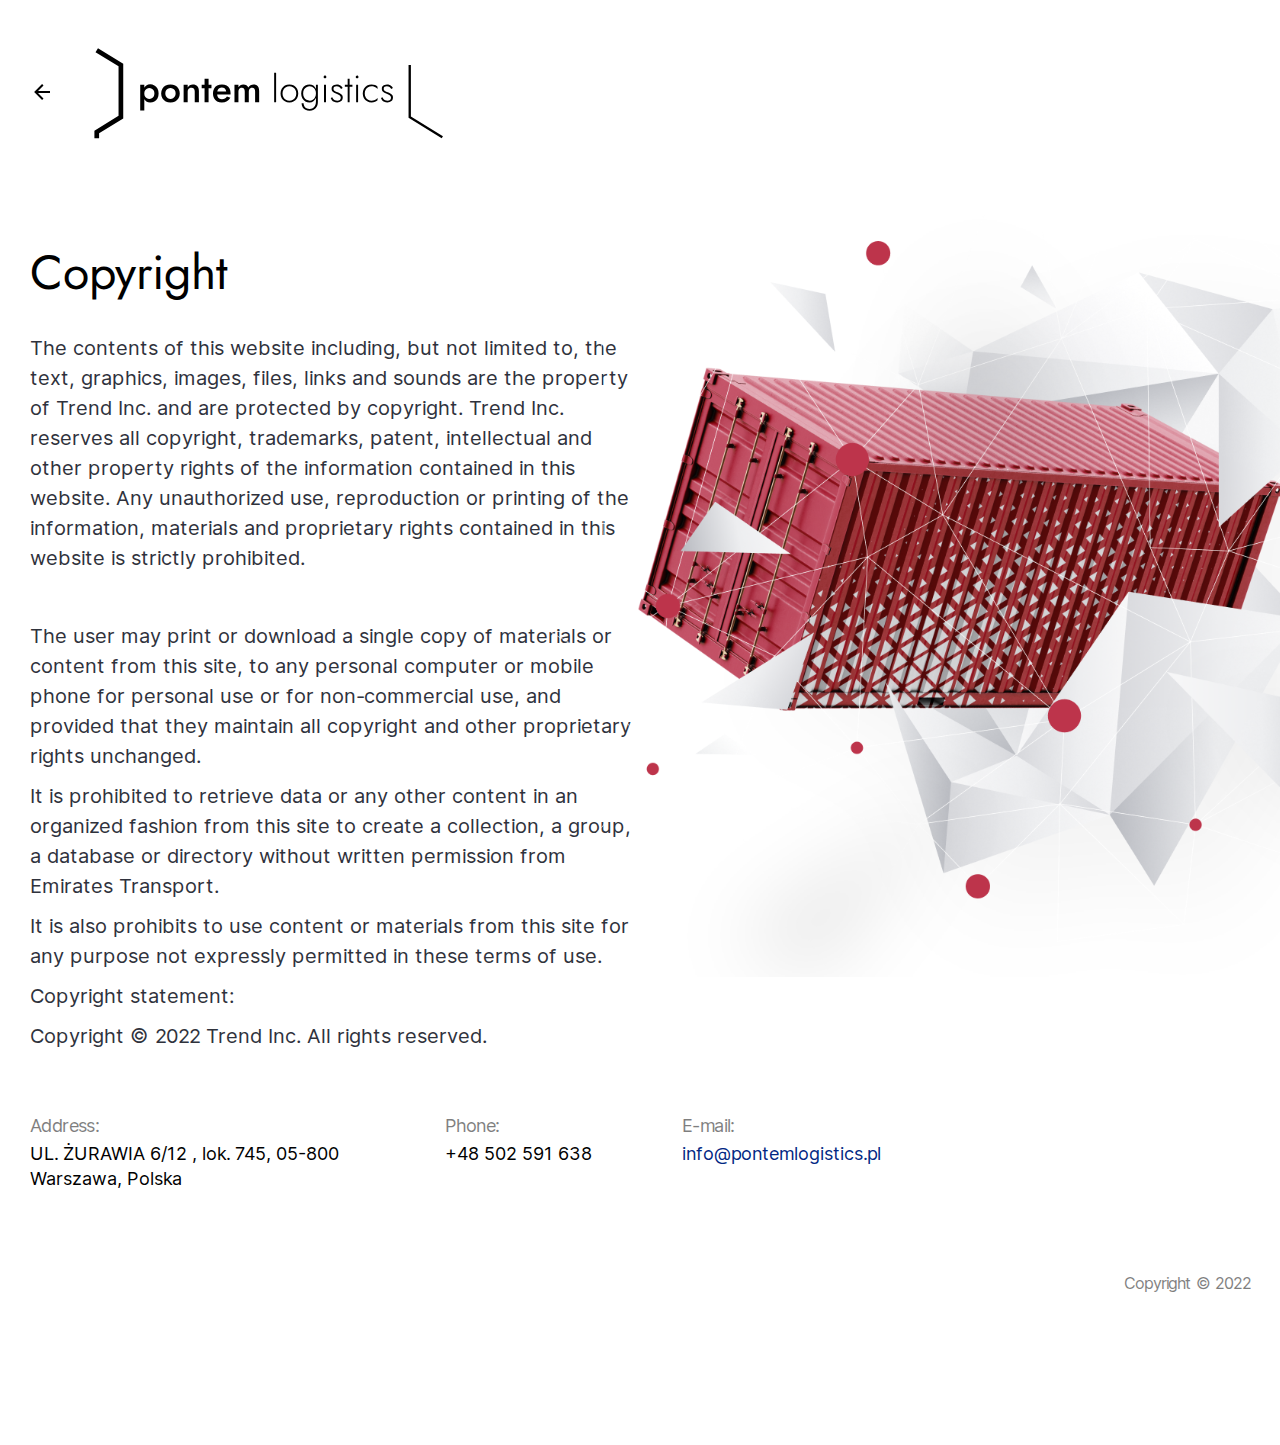
<file: copyright.html>
<!DOCTYPE html> <html lang="ru">

<head>
    <meta charset="UTF-8">
    <meta name="viewport" content="width=device-width, initial-scale=1.0">
    <meta name="description" content="">
    <meta name="keywords" content="">
    <link rel="stylesheet" href="css/libs.min.css">
    <link rel="stylesheet" href="css/style.min.css">
    <title>Copyright</title>
</head>

<body>
    <div class="wrapper">
        <header class="header">
            <div class="container">
    <div class="header__inner">
        <a href="" class="header__back">
            <svg width="24" height="24" viewBox="0 0 24 24" fill="none" xmlns="http://www.w3.org/2000/svg">
                <path d="M20 11.0001V13.0001H8L13.5 18.5001L12.08 19.9201L4.16 12.0001L12.08 4.08008L13.5 5.50008L8 11.0001H20Z" fill="black"/>
            </svg>
        </a>
        <a href="index.html" class="header__logo2">
            <img src="img/logo2.svg" alt="">
        </a>
    </div>
</div>

        </header>

        <main class="content">

            <section class="copyright">
                <div class="container">
                    <div class="copyright__inner">
                        <div class="copyright__content">
                            <h1 class="copyright__title display3">Copyright</h1>
                            <p class="copyright__desc body-text">
                                The contents of this website including, but not limited to, the text, graphics, images, files, links and sounds are the property of Trend Inc. and are protected by copyright. Trend Inc. reserves all copyright, trademarks, patent, intellectual and other property rights of the information contained in this website. Any unauthorized use, reproduction or printing of the information, materials and proprietary rights contained in this website is strictly prohibited.
                            </p>
                            <div class="copyright__desc2 body-text">
                                <p>The user may print or download a single copy of materials or content from this site, to any personal computer or mobile phone for personal use or for non-commercial use, and provided that they maintain all copyright and other proprietary rights unchanged.</p>
                                <p>It is prohibited to retrieve data or any other content in an organized fashion from this site to create a collection, a group, a database or directory without written permission from Emirates Transport.</p>
                                <p>It is also prohibits to use content or materials from this site for any purpose not expressly permitted in these terms of use.</p>
                                <p>Copyright statement:</p>
                                <p>Copyright © 2022 Trend Inc. All rights reserved.</p>
                            </div>
                        </div>
                        <div class="copyright__img">
                            <img src="img/copyright.png" alt="">
                        </div>
                    </div>
                </div>
            </section>

        </main>
        <footer class="footer">
            <div class="container">
    <div class="footer__top">
        <div class="footer__group">
            <div class="footer__subtitle">Address:</div>
            <div class="footer__desc">
                UL. ŻURAWIA 6/12 , lok. 745, 05-800 Warszawa, Polska
            </div>
        </div>
        <div class="footer__group">
            <div class="footer__subtitle">Phone:</div>
            <div class="footer__desc">
                <a href="tel:+48502591638">
                    +48 502 591 638
                </a>
            </div>
        </div>
        <div class="footer__group">
            <div class="footer__subtitle">E-mail:</div>
            <div class="footer__desc footer__mail">
                <a href="mailto: info@pontemlogistics.pl">
                    info@pontemlogistics.pl
                </a>
            </div>
        </div>
    </div>
    <div class="footer__bottom">
        <nav class="nav _animate">
    <a href="" class="nav__link">Home</a>
    <a href="" class="nav__link">History</a>
    <a href="" class="nav__link">About Us</a>
    <a href="" class="nav__link">Why Us</a>
</nav>

        <div class="footer__c">Copyright © 2022</div>
    </div>
</div>

        </footer>
    </div>

    <div class="modal" id="contactModal">
    <div class="modal__dialog">
        <button type="button" class="modal__close" data-bs-dismiss="modal" aria-label="Close">
            <svg width="20" height="20" viewBox="0 0 20 20" fill="none" xmlns="http://www.w3.org/2000/svg">
                <path fill-rule="evenodd" clip-rule="evenodd" d="M9.55401 10.5L2 2.94599L2.94599 2L10.5 9.55401L18.054 2L19 2.94599L11.446 10.5L19 18.054L18.054 19L10.5 11.446L2.94599 19L2 18.054L9.55401 10.5Z" fill="#333333"/>
            </svg>
        </button>

        <form action="" class="modal__form">
            <div class="modal__form-grid">
                <fieldset class="form-group">
                    <input type="tel">
                    <label>Phone Number</label>
                </fieldset>
                <fieldset class="form-group">
                    <input type="email">
                    <label>Email Address</label>
                </fieldset>
                <fieldset class="form-group">
                    <input type="text">
                    <label>First Name</label>
                </fieldset>
                <fieldset class="form-group form-group--error" data-error="required">
                    <input type="text">
                    <label>Last Name</label>
                </fieldset>
                <fieldset class="form-group modal__form-full">
                    <textarea></textarea>
                    <label>Your Message</label>
                </fieldset>
            </div>
            <button class="modal__btn mbtn mbtn-outline">
                Send Message
            </button>
            <div class="modal__hint">All fields are required</div>
        </form>
    </div>
</div>

<!--    Этот код js вызовет модалку "Спасибо"-->
<!--    openModal('thankModal')-->

<div class="modal thank-modal" id="thankModal">
    <div class="modal__dialog">
        <button type="button" class="modal__close" data-bs-dismiss="modal" aria-label="Close">
            <svg width="20" height="20" viewBox="0 0 20 20" fill="none" xmlns="http://www.w3.org/2000/svg">
                <path fill-rule="evenodd" clip-rule="evenodd" d="M9.55401 10.5L2 2.94599L2.94599 2L10.5 9.55401L18.054 2L19 2.94599L11.446 10.5L19 18.054L18.054 19L10.5 11.446L2.94599 19L2 18.054L9.55401 10.5Z" fill="#333333"/>
            </svg>
        </button>

        <div class="modal__title display3">Thank you!</div>
        <div class="modal__desc">Your message has been sent.
            We will get back to your shortly</div>
        <button class="modal__btn mbtn mbtn-outline" onclick="closeModal()">
            OK
        </button>
    </div>
</div>

<div class="modal help-modal" id="helpModal">
    <div class="modal__dialog">
        <button type="button" class="modal__close" data-bs-dismiss="modal" aria-label="Close">
            <svg width="20" height="20" viewBox="0 0 20 20" fill="none" xmlns="http://www.w3.org/2000/svg">
                <path fill-rule="evenodd" clip-rule="evenodd" d="M9.55401 10.5L2 2.94599L2.94599 2L10.5 9.55401L18.054 2L19 2.94599L11.446 10.5L19 18.054L18.054 19L10.5 11.446L2.94599 19L2 18.054L9.55401 10.5Z" fill="#333333"/>
            </svg>
        </button>

        <div class="help-modal__grid">
            <div class="help-modal__content">
                <div class="help-modal__title display2"></div>
                <div class="help-modal__desc body-text">
<!--                    <p>The department inspects the fertiliser when it lands in destination country. This inspection must take place either in the vessel hold or at a registered Approved Arrangements site . Charges apply for this service.</p>-->
<!--                    <p>Before applying for an import permit, prospective importers need to ensure that they have arranged for the fertiliser to be unpacked or stored at one or more Approved Arrangement site in each port of discharge if needed. The approved arrangement sites need to be of appropriate classification to receive fertiliser, and need the storage capacity to handle the volume of product being imported.</p>-->
                </div>
            </div>
            <div class="help-modal__img">
                <img src="img/help.svg" alt="">
            </div>
        </div>
    </div>
</div>

    <script src="js/libs.min.js"></script>
<script src="js/main.min.js"></script>

</body>

</html>
</file>
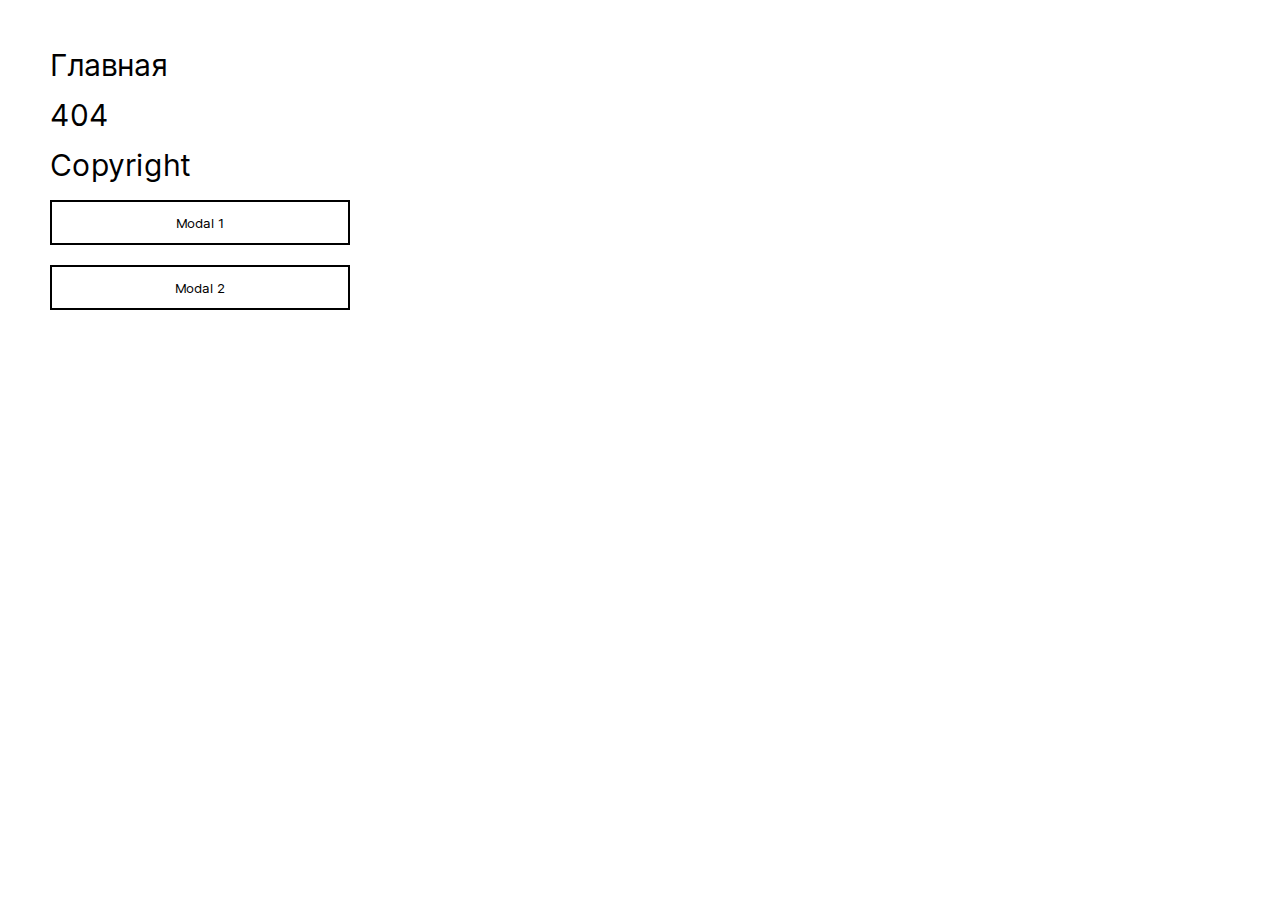
<file: nav.html>
<!DOCTYPE html> <html lang="ru">

<head>
    <meta charset="UTF-8">
    <meta name="viewport" content="width=device-width, initial-scale=1.0">
    <meta name="description" content="">
    <meta name="keywords" content="">
    <link rel="stylesheet" href="css/libs.min.css">
    <link rel="stylesheet" href="css/style.min.css">
    <title>Главная</title>
</head>


<style>
    .wrapper a {
        font-size: 30px;
        text-transform: capitalize;
    }

    .wrapper button {
        margin-bottom: 25px;
        width: 300px;
        height: 45px;
    }
</style>

<body>

    <div class="wrapper" style="padding: 50px;">
        <a href="index.html" style="display: block; margin-bottom: 20px;">
            Главная
        </a>
        <a href="404.html" style="display: block; margin-bottom: 20px;">
            404
        </a>
        <a href="copyright.html" style="display: block; margin-bottom: 20px;">
            Copyright
        </a>


        <button class="mbtn mbtn-secondary" style="border: 2px solid #000;margin-bottom: 20px;" data-modal="contactModal">
            Modal 1
        </button>
        <button class="mbtn mbtn-secondary" style="border: 2px solid #000;margin-bottom: 20px;" data-modal="thankModal">
            Modal 2
        </button>

<!--        <button style="border: 2px solid #000;margin-bottom: 20px;" data-bs-toggle="modal" data-bs-target="#quickOrder">-->
<!--            Быстрый заказ-->
<!--        </button>-->

    </div>

    <div class="modal" id="contactModal">
    <div class="modal__dialog">
        <button type="button" class="modal__close" data-bs-dismiss="modal" aria-label="Close">
            <svg width="20" height="20" viewBox="0 0 20 20" fill="none" xmlns="http://www.w3.org/2000/svg">
                <path fill-rule="evenodd" clip-rule="evenodd" d="M9.55401 10.5L2 2.94599L2.94599 2L10.5 9.55401L18.054 2L19 2.94599L11.446 10.5L19 18.054L18.054 19L10.5 11.446L2.94599 19L2 18.054L9.55401 10.5Z" fill="#333333"/>
            </svg>
        </button>

        <form action="" class="modal__form">
            <div class="modal__form-grid">
                <fieldset class="form-group">
                    <input type="tel">
                    <label>Phone Number</label>
                </fieldset>
                <fieldset class="form-group">
                    <input type="email">
                    <label>Email Address</label>
                </fieldset>
                <fieldset class="form-group">
                    <input type="text">
                    <label>First Name</label>
                </fieldset>
                <fieldset class="form-group form-group--error" data-error="required">
                    <input type="text">
                    <label>Last Name</label>
                </fieldset>
                <fieldset class="form-group modal__form-full">
                    <textarea></textarea>
                    <label>Your Message</label>
                </fieldset>
            </div>
            <button class="modal__btn mbtn mbtn-outline">
                Send Message
            </button>
            <div class="modal__hint">All fields are required</div>
        </form>
    </div>
</div>

<!--    Этот код js вызовет модалку "Спасибо"-->
<!--    openModal('thankModal')-->

<div class="modal thank-modal" id="thankModal">
    <div class="modal__dialog">
        <button type="button" class="modal__close" data-bs-dismiss="modal" aria-label="Close">
            <svg width="20" height="20" viewBox="0 0 20 20" fill="none" xmlns="http://www.w3.org/2000/svg">
                <path fill-rule="evenodd" clip-rule="evenodd" d="M9.55401 10.5L2 2.94599L2.94599 2L10.5 9.55401L18.054 2L19 2.94599L11.446 10.5L19 18.054L18.054 19L10.5 11.446L2.94599 19L2 18.054L9.55401 10.5Z" fill="#333333"/>
            </svg>
        </button>

        <div class="modal__title display3">Thank you!</div>
        <div class="modal__desc">Your message has been sent.
            We will get back to your shortly</div>
        <button class="modal__btn mbtn mbtn-outline" onclick="closeModal()">
            OK
        </button>
    </div>
</div>

<div class="modal help-modal" id="helpModal">
    <div class="modal__dialog">
        <button type="button" class="modal__close" data-bs-dismiss="modal" aria-label="Close">
            <svg width="20" height="20" viewBox="0 0 20 20" fill="none" xmlns="http://www.w3.org/2000/svg">
                <path fill-rule="evenodd" clip-rule="evenodd" d="M9.55401 10.5L2 2.94599L2.94599 2L10.5 9.55401L18.054 2L19 2.94599L11.446 10.5L19 18.054L18.054 19L10.5 11.446L2.94599 19L2 18.054L9.55401 10.5Z" fill="#333333"/>
            </svg>
        </button>

        <div class="help-modal__grid">
            <div class="help-modal__content">
                <div class="help-modal__title display2"></div>
                <div class="help-modal__desc body-text">
<!--                    <p>The department inspects the fertiliser when it lands in destination country. This inspection must take place either in the vessel hold or at a registered Approved Arrangements site . Charges apply for this service.</p>-->
<!--                    <p>Before applying for an import permit, prospective importers need to ensure that they have arranged for the fertiliser to be unpacked or stored at one or more Approved Arrangement site in each port of discharge if needed. The approved arrangement sites need to be of appropriate classification to receive fertiliser, and need the storage capacity to handle the volume of product being imported.</p>-->
                </div>
            </div>
            <div class="help-modal__img">
                <img src="img/help.svg" alt="">
            </div>
        </div>
    </div>
</div>

    <!--  -->
    <script src="js/libs.min.js"></script>
<script src="js/main.min.js"></script>

</body>

</html>
</file>
<file: css/libs.min.css>
﻿
</file>
<file: css/style.min.css>
@font-face{font-family:Inter;src:url(../fonts/Inter-Regular.ttf) format("ttf"),url(../fonts/Inter-Regular.woff2) format("woff2"),url(../fonts/Inter-Regular.woff) format("woff"),url(../fonts/Inter-Regular.eot) format("eot");font-weight:400;font-style:normal;font-display:swap}@font-face{font-family:Jost;src:url(../fonts/Jost-Light.ttf) format("ttf"),url(../fonts/Jost-Light.woff2) format("woff2"),url(../fonts/Jost-Light.woff) format("woff"),url(../fonts/Jost-Light.eot) format("eot");font-weight:300;font-style:normal;font-display:swap}@font-face{font-family:Jost;src:url(../fonts/Jost-Regular.ttf) format("ttf"),url(../fonts/Jost-Regular.woff2) format("woff2"),url(../fonts/Jost-Regular.woff) format("woff"),url(../fonts/Jost-Regular.eot) format("eot");font-weight:400;font-style:normal;font-display:swap}@font-face{font-family:Jost;src:url(../fonts/Jost-Semibold.ttf) format("ttf"),url(../fonts/Jost-Semibold.woff2) format("woff2"),url(../fonts/Jost-Semibold.woff) format("woff"),url(../fonts/Jost-Semibold.eot) format("eot");font-weight:600;font-style:normal;font-display:swap}*,::after,::before{margin:0;padding:0;-webkit-box-sizing:border-box;box-sizing:border-box;-webkit-font-smoothing:antialiased!important;-webkit-tap-highlight-color:transparent;outline:0!important}h1,h2,h3,h4,h5,h6{font-weight:400}a,body,div,form,h1,h2,h3,h4,h5,li,p,ul{margin:0;padding:0;border:0;text-decoration:none;line-height:1}button,input,textarea{outline:0!important;-webkit-transition:.125s;-o-transition:.125s;transition:.125s;font-family:inherit}input:active,input[type=checkbox]:focus,input[type=file]:focus,input[type=radio]:focus,input[type=text]:focus{outline:0!important}::-webkit-input-placeholder{color:#222}::-moz-placeholder{color:#222}:-moz-placeholder{color:#222}:-ms-input-placeholder{color:#222}input::-webkit-inner-spin-button,input::-webkit-outer-spin-button{-webkit-appearance:none;margin:0}input[type=number]{-moz-appearance:textfield}html{height:100%;scroll-behavior:smooth;width:100%}svg{-ms-flex-negative:0;flex-shrink:0}path,svg{-webkit-transition:.125s;-o-transition:.125s;transition:.125s}a{color:inherit;text-decoration:none;-webkit-transition:125ms;-o-transition:125ms;transition:125ms}a:focus,a:hover{text-decoration:none!important}li,ul{margin:0;padding:0;list-style:none}i{line-height:100%}fieldset{min-width:0;padding:0;margin:0;border:0}button{cursor:pointer;border:none;outline:0;-webkit-box-sizing:border-box;box-sizing:border-box;-webkit-transition:125ms;-o-transition:125ms;transition:125ms;background-color:inherit}.swiper-button-next,.swiper-button-prev{z-index:2}.swiper-button-next::after,.swiper-button-prev::after{display:none}.wrapper{min-height:100vh;display:-webkit-box;display:-ms-flexbox;display:flex;-webkit-box-orient:vertical;-webkit-box-direction:normal;-ms-flex-direction:column;flex-direction:column;-ms-flex-negative:0;flex-shrink:0}.content{-webkit-box-flex:1;-ms-flex-positive:1;flex-grow:1;display:-webkit-box;display:-ms-flexbox;display:flex;-webkit-box-orient:vertical;-webkit-box-direction:normal;-ms-flex-direction:column;flex-direction:column}body{font-family:Inter,sans-serif;font-weight:400;color:#000}body.fixed-body{overflow-y:hidden}.container{max-width:1660px;margin:0 auto;padding:0 30px}a:hover{color:#bd344b}.display1{font-weight:600;font-size:120px;letter-spacing:.02em;color:#082440;font-family:Jost,sans-serif}.display2{font-weight:600;font-size:80px;letter-spacing:.02em;color:#082440;font-family:Jost,sans-serif}.display3{font-weight:400;font-size:48px;line-height:125%;font-family:Jost,sans-serif}.body-text{font-size:20px;line-height:150%;color:rgba(0,0,0,.8)}.body-text p{line-height:inherit}.body-text p:not(:last-child){margin-bottom:50px}.accent-text{color:#bd344b}@media screen and (max-width:1200px){.display2{font-size:60px}.display3{font-size:32px}}@media screen and (max-width:992px){.container{padding:0 16px}.display1{font-size:60px}.display2{font-size:40px;line-height:120%}.display3{font-size:20px;line-height:140%}}.mbtn{display:-webkit-box;display:-ms-flexbox;display:flex;-webkit-box-align:center;-ms-flex-align:center;align-items:center;-webkit-box-pack:center;-ms-flex-pack:center;justify-content:center;-webkit-transition:.225s ease-out;-o-transition:.225s ease-out;transition:.225s ease-out;padding:0}.mbtn:focus{-webkit-box-shadow:none;box-shadow:none}.mbtn-outline{border:1px solid #000;font-size:18px;color:#000}.mbtn-outline:hover{background-color:#000;color:#fff}.form-group{position:relative;margin:0 0 30px}.form-group.form-group--error::before{content:attr(data-error);position:absolute;right:0;top:-5px;font-style:normal;font-size:12px;line-height:20px;letter-spacing:-.3px;color:#bd344b}.form-group.form-group--error label{color:#bd344b;top:-5px;font-size:12px;line-height:20px}.form-group.form-group--error input,.form-group.form-group--error textarea{border-color:rgba(189,52,75,.4)}.form-group label{position:absolute;left:0;top:22px;color:rgba(0,0,0,.4);font-size:18px;-webkit-transition:.3s;-o-transition:.3s;transition:.3s}.form-group input,.form-group textarea{border:none;border-bottom:1px solid rgba(0,0,0,.1);padding:0 16px;height:70px;width:100%;font-size:18px;line-height:144%;background-color:transparent;color:#000}.form-group input::-webkit-input-placeholder,.form-group textarea::-webkit-input-placeholder{color:rgba(0,0,0,.4)}.form-group input::-moz-placeholder,.form-group textarea::-moz-placeholder{color:rgba(0,0,0,.4)}.form-group input:-ms-input-placeholder,.form-group textarea:-ms-input-placeholder{color:rgba(0,0,0,.4)}.form-group input::-ms-input-placeholder,.form-group textarea::-ms-input-placeholder{color:rgba(0,0,0,.4)}.form-group input::placeholder,.form-group textarea::placeholder{color:rgba(0,0,0,.4)}.form-group input:focus,.form-group textarea:focus{border-color:#000}.form-group .input-active+label,.form-group input:focus+label,.form-group textarea:focus+label{top:-5px;font-size:12px;line-height:20px}.form-group textarea{padding:22px 0;height:230px;resize:none}.check{position:relative}.check input{position:absolute;opacity:0;width:100%;height:100%;left:0;top:0;z-index:2;cursor:pointer}.check input:checked+label::before{border:3px solid #fff}.check input:disabled+label{color:#aaa;pointer-events:none}.check label{padding-left:40px;position:relative;min-height:20px;font-size:14px;line-height:20px;cursor:pointer}.check label:before{content:'';position:absolute;z-index:1;border-radius:2px;background:rgba(255,255,255,.01);border:1px solid rgba(255,255,255,.45);width:20px;height:20px;left:0;top:50%;-webkit-transform:translateY(-50%);-ms-transform:translateY(-50%);transform:translateY(-50%);-webkit-transition:.1s;-o-transition:.1s;transition:.1s}._animate{opacity:0;-webkit-transition:1.6s;-o-transition:1.6s;transition:1.6s;-webkit-transform:translateY(80px);-ms-transform:translateY(80px);transform:translateY(80px)}._animate._animated{opacity:1;-webkit-transform:translateY(0);-ms-transform:translateY(0);transform:translateY(0)}.breadcrumbs{margin-top:60px}.breadcrumbs__item{font-size:16px;line-height:110%;position:relative;font-weight:400;display:inline}.breadcrumbs__item:last-child{font-weight:600}.breadcrumbs__item:not(:first-child){margin-left:24px}.breadcrumbs__item:not(:first-child):before{content:'';position:absolute;z-index:1;width:3.51px;height:3.51px;background-color:#bd344b;border-radius:1px;-webkit-transform:rotate(-45deg);-ms-transform:rotate(-45deg);transform:rotate(-45deg);top:7px;right:100%;margin-right:10px}.modal{background:rgba(2,25,81,.33);position:fixed;left:0;top:0;width:100%;height:100vh;overflow-y:auto;display:-webkit-box;display:-ms-flexbox;display:flex;-webkit-box-align:center;-ms-flex-align:center;align-items:center;-webkit-box-pack:center;-ms-flex-pack:center;justify-content:center;z-index:1000;opacity:0;pointer-events:none}.modal--active{opacity:1;pointer-events:unset}.modal__dialog{background-color:#fff;width:1280px;max-width:100vh;overflow-y:auto;padding:64px;position:relative;background-size:auto 50px;background-repeat:repeat-x;background-position:left bottom}.modal__close{position:absolute;right:20px;top:20px}.modal__form-grid{display:grid;grid-template-columns:1fr 1fr;gap:20px 40px}.modal__form-full{grid-column:1/3}.modal__btn{margin:40px auto 0;width:166px;height:50px;font-size:18px}.modal__desc{font-size:24px;line-height:30px;text-align:center;letter-spacing:-1px;color:#202321;margin:30px auto 0;max-width:325px}.modal__hint{margin-top:40px;font-size:20px;line-height:30px;letter-spacing:-.8px;opacity:.8}.thank-modal{text-align:center}.thank-modal .modal__dialog{width:620px}.thank-modal .modal__btn{width:64px}@media screen and (max-width:992px){.modal__dialog{padding:40px 16px 70px}.modal__title{font-size:48px}}@media screen and (max-width:768px){.modal__dialog{height:100vh}.modal__form-grid{grid-template-columns:100%}.modal__form-full{grid-column:1/2}}.header{position:relative;overflow:hidden}.header__btn-wrap,.header__desc,.header__logo,.header__subtitle,.header__title{position:relative;z-index:3}.header__logo{display:block;margin-top:53px;width:321px}.header__logo img{width:100%;display:block}.header__subtitle{margin-top:115px;font-weight:600;font-size:32px;line-height:150%}.header__title{font-weight:300;font-size:90px;letter-spacing:.02em;font-family:Jost,sans-serif}.header__title b{font-weight:600}.header__desc{margin-top:20px;font-weight:600;font-size:32px;line-height:150%;letter-spacing:1px;color:#082440}.header__btn{margin-top:32px;width:137px;height:50px}.header__img{max-width:calc(100% - 250px);position:absolute;top:0;right:0;pointer-events:none}.header__img path:not(.not-anim){-webkit-animation:5s ease-in-out infinite triangleFade;animation:5s ease-in-out infinite triangleFade}.header__img svg{max-width:100%;height:auto}.header__img .mob-show{display:none}.header__track{display:block;margin:-80px 0 0 -190px;max-width:100%;height:auto;pointer-events:none}.header__inner{display:-webkit-box;display:-ms-flexbox;display:flex;-webkit-box-align:center;-ms-flex-align:center;align-items:center;padding:48px 0 24px}.header__back{margin-left:-80px}.header__logo2{margin-left:85px;width:349px}.header__logo2 img{width:100%;display:block}.header__top{max-width:calc(100% - 410px);width:900px;display:-webkit-box;display:-ms-flexbox;display:flex;-webkit-box-align:center;-ms-flex-align:center;align-items:center;-webkit-box-pack:justify;-ms-flex-pack:justify;justify-content:space-between}.header__lang{display:-webkit-box;display:-ms-flexbox;display:flex;-webkit-box-align:center;-ms-flex-align:center;align-items:center}.header__lang-item{color:#bd344b;font-size:16px;line-height:150%;letter-spacing:-.5px}.header__lang-item:not(:last-child){margin-right:32px}.header__lang-item--active{pointer-events:none;opacity:.1}@-webkit-keyframes triangleFade{0%,100%{opacity:0}50%{opacity:1}}@keyframes triangleFade{0%,100%{opacity:0}50%{opacity:1}}.nav{display:-webkit-box;display:-ms-flexbox;display:flex;-webkit-box-align:center;-ms-flex-align:center;align-items:center;padding:58px 0}.nav__link{color:#bd344b;font-size:16px;line-height:150%}.nav__link:not(:last-child){margin-right:20px}.nav__link:hover{color:#082440}@media screen and (max-width:1900px){.header__back{margin-left:0}.header__logo2{margin-left:40px}}@media screen and (max-width:992px){.header__inner{padding-top:24px}.header__track{margin:430px 0 0 -40px;max-width:calc(100% + 135px)}.header__logo{margin-top:56px;width:213px}.header__logo2{max-width:calc(100% - 64px)}.header__subtitle{margin-top:64px;font-size:24px}.header__title{font-size:60px}.header__title b{display:block}.header__desc{font-size:20px;line-height:140%}.header__desc br{display:none}.header__img{top:unset;bottom:-120px;max-width:600px;width:100%}.header__img svg{width:100%;max-width:unset}.header__img .desktop-show{display:none}.header__img .mob-show{display:unset}.header__btn{background-color:#fff}.header__top{max-width:unset;display:block}.header__lang{margin-top:-26px}.nav{padding:48px 0}}.footer{padding:50px 0 150px}.footer__top{display:-webkit-box;display:-ms-flexbox;display:flex;margin-top:2px}.footer__group{max-width:325px;margin-top:10px}.footer__group:not(:last-child){margin-right:90px}.footer__subtitle{opacity:.5;letter-spacing:-.6px;margin-bottom:2px}.footer__desc,.footer__subtitle{font-size:18px;line-height:144%}.footer__mail{color:#012783}.footer__logo{display:block;width:388px;margin-left:auto}.footer__logo img{width:100%;display:block}.footer__bottom{margin-top:79px;display:-webkit-box;display:-ms-flexbox;display:flex;-webkit-box-align:center;-ms-flex-align:center;align-items:center;-webkit-box-pack:justify;-ms-flex-pack:justify;justify-content:space-between}.footer__c{font-size:16px;line-height:150%;opacity:.5;letter-spacing:-.5px;opacity:.5}.footer .nav{padding:0}@media screen and (max-width:992px){.footer{padding:36px 0 130px}.footer__title{font-size:48px;line-height:125%}.footer__top{margin-top:24px;display:block}.footer__group:not(:last-child){margin:0 0 24px}.footer__logo{max-width:100%;margin:76px 0 0}.footer__bottom{margin-top:45px;display:block}.footer__c{margin-top:48px}}.info{position:relative;z-index:2;margin-top:-150px}.info__inner{display:grid;grid-template-columns:62px auto 73px;gap:80px}.info__left,.info__right{width:100%}.info__content{margin-left:auto;text-align:right;max-width:920px}.info__desc{max-width:755px;margin:20px 0 0 auto}.help{margin-top:210px;overflow:hidden}.help__inner{display:grid;grid-template-columns:47.2% auto;gap:44px}.help__desc{margin-top:20px;max-width:731px}.help__img img{width:116.3%;display:block}.world{margin-top:72px;overflow:hidden}.world__inner{display:grid;grid-template-columns:33.8% auto;gap:0}.world__content{padding-top:38%}.world__desc{margin-top:24px}.world__img img{margin-left:-10.7%;width:129.1%;display:block}.about{margin-top:100px}.about__inner{display:grid;grid-template-columns:62px auto 51.8% 73px;gap:5px}.about__content{text-align:right;padding-top:5.8%;padding-right:9.5%}.about__desc{margin:24px 0 0 auto;max-width:700px}.about__desc p:not(:last-child){margin-bottom:10px}.about__img{width:92%;margin:15.5% 0 0 7.5%}.why{margin-top:210px;overflow:hidden}.why__inner{margin-top:-10%;display:grid;grid-template-columns:49.1% auto;gap:0;-webkit-box-align:center;-ms-flex-align:center;align-items:center}.why__content{position:relative;z-index:2}.why__subtitle{margin-top:32px;max-width:685px}.why__desc{margin-top:32px}.why__desc p:not(:last-child){margin-bottom:10px}.why__img img{margin-left:-23%;width:152.5%;display:block}.price{padding-bottom:50px}.price__inner{display:grid;grid-template-columns:auto 41.5%;gap:20px}.price__desc{margin-top:20px}.price .fg{margin-bottom:30px}.price__btn{margin-top:-6px;width:229px;height:60px;font-size:20px;border-color:rgba(0,0,0,.8)}@media screen and (max-width:992px){.info{margin-top:48px}.info__inner{grid-template-columns:100%}.info__left,.info__right{display:none}.help{padding:48px 0;margin:0}.help__inner{grid-template-columns:100%;gap:48px}.help__img{-webkit-box-ordinal-group:0;-ms-flex-order:-1;order:-1}.help__img img{width:100%;margin:0}.world{padding:24px 0;margin:0}.world__inner{grid-template-columns:100%;gap:32px}.world__content{padding:0}.world__img{width:calc(100% + 32px);margin-left:-16px}.world__desc{max-width:220px}.about{margin:0;padding:20px 0 36px}.about__inner{grid-template-columns:100%}.about__content{padding:0}.about__left,.about__right{display:none}.about__img img{width:100%;margin:0}.why{padding:36px 0;margin:0}.why__inner{margin:0;grid-template-columns:100%;gap:10px}.why__subtitle{font-size:24px}.why__subtitle br{display:none}.why__img{pointer-events:none}.why__img img{width:120%;margin:-20% 0 0 -20%}.price{padding:36px 0;margin:0}.price__inner{grid-template-columns:100%;gap:32px}.price__title{font-size:48px;line-height:125%}.price__btn{width:100%}}.error{padding:135px 0 50px}.error__subtitle{max-width:565px}.error__desc{margin-top:45px}.error__desc a{color:#bd344b}.error__desc a:hover{text-decoration:underline;color:#082440}.copyright{padding-top:80px;overflow:hidden}.copyright__inner{display:grid;grid-template-columns:49.4% auto}.copyright__desc{margin-top:30px;color:#2f323c}.copyright__desc2{margin-top:48px;color:#2f323c}.copyright__desc2 p:not(:last-child){margin-bottom:10px}.copyright__img img{margin:-20% 0 0 -20%;width:139.3%;display:block}@media screen and (max-width:992px){.copyright,.error{padding-top:30px}.copyright__inner{grid-template-columns:100%;gap:32px}.copyright__title{font-size:48px}}
/*# sourceMappingURL=../sourcemaps/style.min.css.map */
</file>
